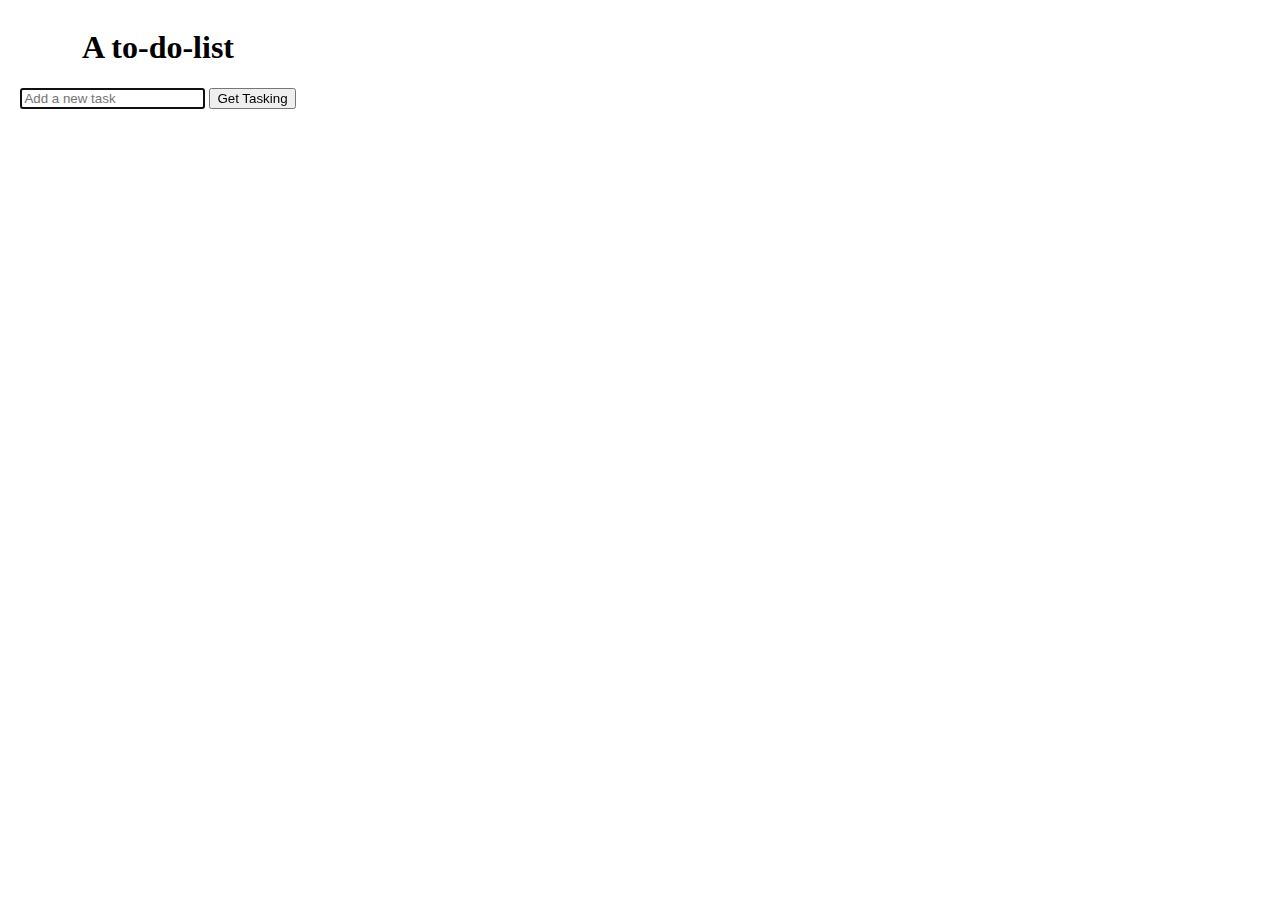
<file: Joao.html>
<!DOCTYPE html>
<html lang="en">
<head>
    <meta charset="UTF-8">
    <meta name="viewport" content="width=device-width, initial-scale=1.0">
    <title>to-do-list</title>
    <style>
        .listContainer{
            text-align: center;
            display: flex;
            flex-direction: column;
            width: 300px;
        }
        button{
            cursor: pointer;
        }
        li{
            color: black;
        }
    </style>
</head>
<body>
    <section class="listContainer">
        <h1>A to-do-list</h1>
        <div>
            <input type="text" id="taskInput" placeholder="Add a new task">
            <button id="addTask">Get Tasking</button>
        </div>
        <ul id="taskList">

        </ul>
    </section>
    <script src="joao.js"></script>
</body>
</html>
</file>
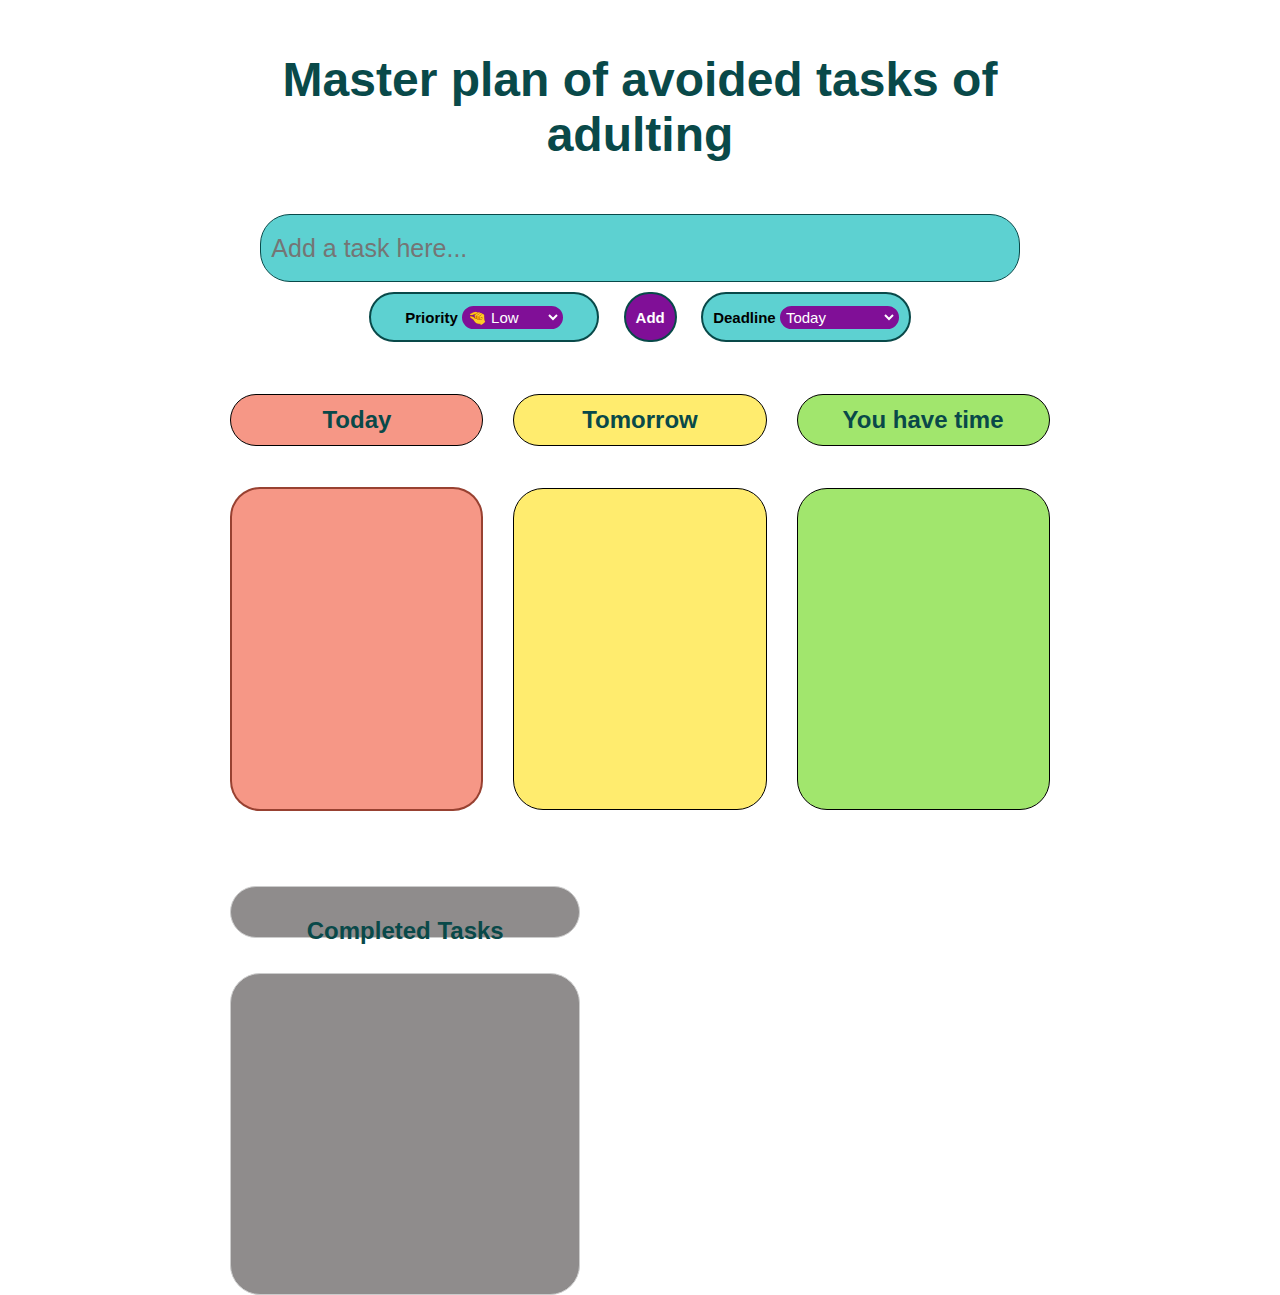
<file: Rebekka-practice-for-to-do-list.html>
<!DOCTYPE html>
<html lang="en">
  <head>
    <meta charset="UTF-8" />
    <meta name="viewport" content="width=device-width, initial-scale=1.0" />
    <link rel="stylesheet" href="./Rebekka-practice-css-to-do-list.css" />
    <link
      rel="stylesheet"
      href="https://cdnjs.cloudflare.com/ajax/libs/font-awesome/5.15.3/css/all.min.css"
    />

    <title>to-do list practice</title>
  </head>
  <body>
    <h1>Master plan of avoided tasks of adulting</h1>
    <div class="containerWhole">
      <input id="inputField" type="text" placeholder="Add a task here..." />
      <div id="initial-buttons">
        <button id="priority">
          Priority
          <select id="prioritySelection">
            <option value="low">🤏 Low</option>
            <option value="medium">🤌 Medium</option>
            <option value="high">👏 HIGH</option>
          </select>
        </button>
        <button id="addToDo">Add</button>
        <button id="deadline">
          Deadline
          <select id="listSelection">
            <option value="today">Today</option>
            <option value="tomorrow">Tomorrow</option>
            <option value="later">You have time</option>
          </select>
        </button>
      </div>

      <div class="grid-container-lists-and-headings">
        <div class="grid-item" id="red-heading"><h2>Today</h2></div>
        <div class="grid-item" id="yellow-heading"><h2>Tomorrow</h2></div>
        <div class="grid-item" id="green-heading"><h2>You have time</h2></div>
        <div class="grid-item" id="red-section">
          <ul id="todoListToday"></ul>
        </div>
        <div class="grid-item" id="yellow-section">
          <ul id="todoListTomorrow"></ul>
        </div>
        <div class="grid-item" id="green-section">
          <ul id="todoListLater"></ul>
        </div>
      </div>

      <div class="container-completedTasks">
        <div class="completed-grid-item" id="grey-heading">
          <h2>Completed Tasks</h2>
        </div>
        <div class="completed-grid-item" id="grey-section">
          <ul id="completedList"></ul>
        </div>
      </div>
    </div>

    <script src="./Rebekka-practice-making-a-to-do-list.js"></script>
  </body>
</html>
</file>
<file: Rebekka-practice-css-to-do-list.css>
html,
body {
  width: 80%;
  margin: 0 auto;
  font-family: Arial, Helvetica, sans-serif;
}
.containerWhole {
  width: 100%;
  text-align: center; /* Center align the content */
}

#inputField {
  width: 90%;
  height: 46px;
  border: 1px solid #094949;
  margin-bottom: 1rem;
  outline: none;
  font-size: 25px;
  /* vertical-align: middle; */
  background-color: #00b6b6a2;
  color: #094949;
  border-radius: 30px;
  padding: 10px;
  display: block; /* Display input as a block element */
  margin: 0 auto; /* Center the input horizontally */
}

#initial-buttons {
  text-align: center; /* Center align the buttons container */
}

#addToDo,
#deadline,
#priority {
  height: 50px;
  width: fit-content;
  border: 2px solid #094949;
  border-radius: 30px;
  outline: none;
  font-size: 15px;
  background-color: #00b6b6a2;
  padding: 10px;
  margin: 10px; /* Add margin around the buttons */
  font-weight: 700;
}

#priority {
  width: 230px;
}

#addToDo {
  background-color: #800f97;
  color: #fff;
}

#listSelection {
  width: fit-content;
  border: 2px solid #800f97;
  border-radius: 30px;
  outline: none;
  font-size: 15px;
  background-color: #800f97;
  color: #fff;
}

#prioritySelection {
  width: fit-content;
  border: 2px solid #800f97;
  border-radius: 30px;
  outline: none;
  font-size: 15px;
  background-color: #800f97;
  color: #fff;
}

/* Styling for body of list */
#red-section {
  margin-top: 25px;
  height: 300px;
  background-color: #ef41238c;
  border-radius: 30px;
  border: 2px solid #721f10b7;
  list-style-type: circle;
  display: block;
}

#yellow-section {
  margin-top: 25px;
  height: 300px;
  background-color: #ffdd0091;
  border-radius: 30px;
  display: block;
}

#green-section {
  margin-top: 25px;
  height: 300px;
  background-color: #66d6109c;
  border-radius: 30px;
  display: block;
}

#grey-section {
  margin-top: 25px;
  height: 300px;
  background-color: #8f8c8c;
  border-radius: 30px;
  display: block;
}

/* styling for heading of lists */

#red-heading {
  background-color: #ef41238c;
  border-radius: 30px;
  margin-top: 25px;
  height: 30px;
}

#yellow-heading {
  background-color: #ffdd0091;
  border-radius: 30px;
  margin-top: 25px;
  height: 30px;
}

#green-heading {
  background-color: #66d6109c;
  border-radius: 30px;
  margin-top: 25px;
  height: 30px;
}

#grey-heading {
  background-color: #8f8c8c;
  border-radius: 30px;
  margin-top: 25px;
  height: 30px;
}

.paragraph-styling {
  margin: 0;
  cursor: pointer;
  font-size: 20px;
}

/* Grid css: */

.grid-container-lists-and-headings {
  display: grid;
  grid-template-columns: 1fr 1fr 1fr;
  grid-template-rows: 50px auto;
  gap: 30px;
  align-items: center;
  justify-content: center;
  margin-top: 30px;
}

.grid-item {
  border: 1px solid black;
  padding: 10px;
  /* margin-bottom: 10px; */
  display: flex;
  align-items: center;
  justify-content: center;
}

/* grid CSS forcompletedtasks: */

.container-completedTasks {
  display: grid;
  grid-template-columns: 1fr;
  grid-gap: 10px;
  margin-top: 50px;
}

.completed-grid-item {
  background-color: #8f8c8c;
  padding: 10px;
  border: 1px solid #ccc;
  text-align: center;
  border-radius: 30px;
  min-width: 300px;
  max-width: 40%;
}

/* headings styling */
h1 {
  color: #094949;
  text-align: center;
  padding: 20px 0;
  font-size: 3rem;
}

h2 {
  text-align: center;
  color: #094949;
  margin-bottom: 0px;
  display: flex;
  justify-content: center;
  padding-bottom: 20px;
}

/* Input and editing aesthetics: */

li {
  transition: all 0.3s ease; /* Smooth transitions for all properties */
}

li > input {
  background-color: #f7f7f700; /* completely transparant to match list background background */
  border: 2px solid #434749; /* Blue border */
  padding: 5px;
  border-radius: 4px; /* Rounded corners */
  width: 80%; /* To make sure the input fills the space in the li */
  box-sizing: border-box;
  font-size: 16px; /* Match with other task font sizes */
  vertical-align: middle;
}

li > input:focus {
  outline: none; /* Removing the default browser outline */
  border-color: #414d53; /* A lighter shade of blue for focus state */
  box-shadow: 0 0 5px rgba(102, 204, 255, 0.377); /* Subtle glow around the input */
}

/* ChatGPT (still need to go over, tweak and adjust, understand) for delete button */
li {
  position: relative; /* Set position to relative so the absolute-positioned button is relative to this li */
  padding-right: 25px; /* Space for the delete button */
}

li .delete-btn {
  position: absolute; /* Absolute positioning */
  right: 0; /* Position it at the right of the li */
  top: 50%; /* Center it vertically */
  transform: translateY(-50%); /* Fine-tune the vertical centering */
  opacity: 0; /* Initially hidden */
  transition: opacity 0.3s; /* Smooth transition for appearance */
  cursor: pointer; /* Hand cursor for button interaction */
}

li:hover .delete-btn {
  opacity: 1; /* Show on hover */
}

/* Chat-GPT priority to bulletpoints | to be revised, adjusted, understood */

li[data-priority="low"]::before {
  content: "🤏";
  margin-right: 10px; /* Spacing between the emoji and the list text */
  display: inline-block;
}

li[data-priority="medium"]::before {
  content: "🤌";
  margin-right: 10px;
  display: inline-block;
}

li[data-priority="high"]::before {
  content: "👏";
  margin-right: 10px;
  display: inline-block;
}

/* Hide the default bullet point */
ul {
  list-style-type: none;
  padding-left: 0;
}
</file>
